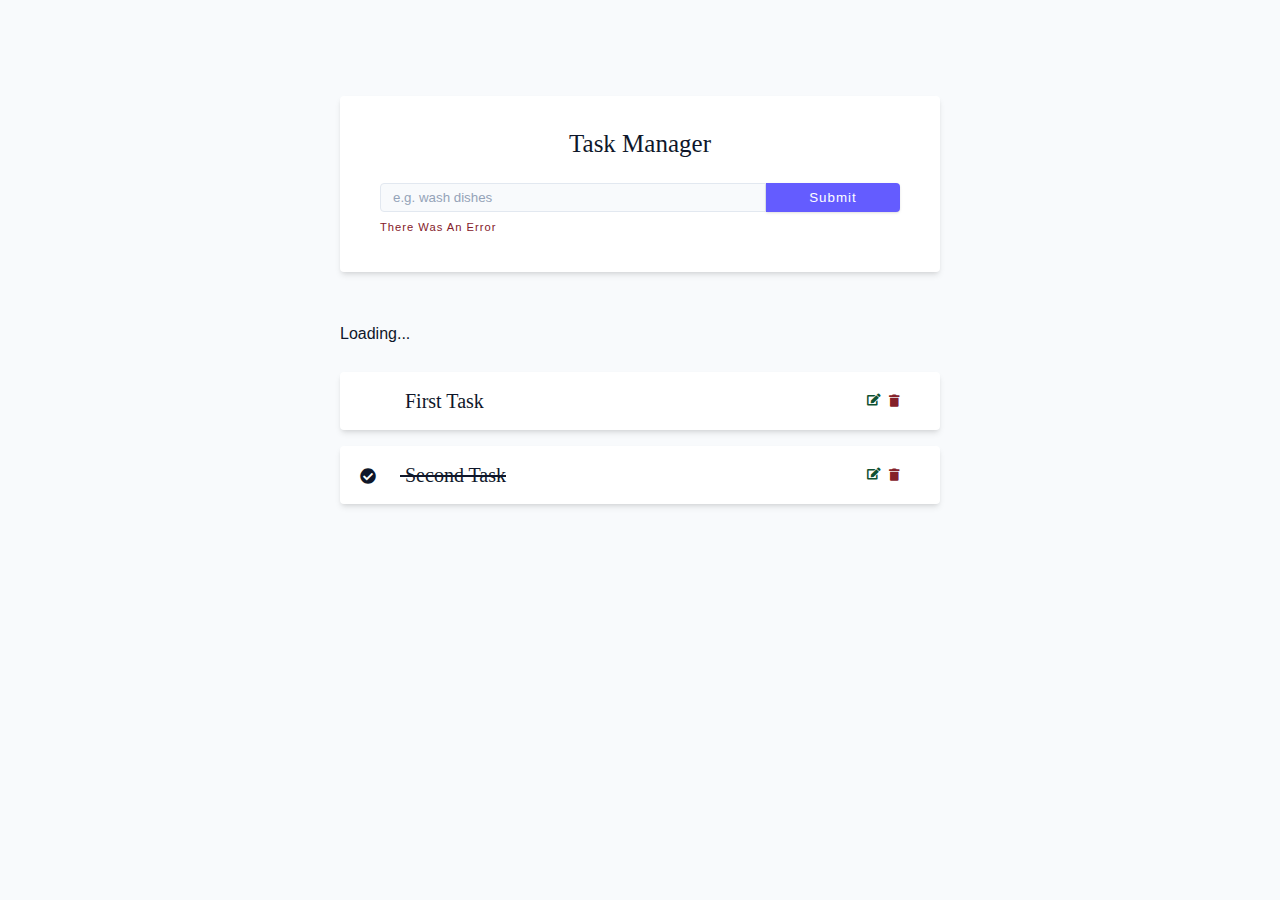
<file: index.html>
<!DOCTYPE html>
<html lang="en">
  <head>
    <meta charset="UTF-8" />
    <meta http-equiv="X-UA-Compatible" content="IE=edge" />
    <meta name="viewport" content="width=device-width, initial-scale=1.0" />
    <link
      href="https://cdnjs.cloudflare.com/ajax/libs/font-awesome/5.14.0/css/all.min.css"
      rel="stylesheet"
    />
    <link rel="stylesheet" href="/main.css" />
    <title>Task Manager</title>
  </head>
  <body>
    <form class="form task-form">
      <h4>task manager</h4>
      <div class="form-control">
        <input
          class="form-input task-input"
          type="text"
          placeholder="e.g. wash dishes"
        />
        <button class="btn submit-btn">submit</button>
      </div>
      <small class="form-alert">there was an error</small>
    </form>

    <section class="tasks-container">
      <p class="loading-text">Loading...</p>
      <div class="tasks">
        <div class="single-task">
          <h5>
            <i class="fas fa-check-circle"></i>
            first task
          </h5>
          <div class="task-links">
            <a class="edit-link" href="task.html">
              <i class="fas fa-edit"></i>
            </a>
            <button class="delete-btn" data-id="123" type="button">
              <i class="fas fa-trash"></i>
            </button>
          </div>
        </div>

        <div class="single-task task-completed">
          <h5>
            <i class="fas fa-check-circle"></i>
            second task
          </h5>
          <div class="task-links">
            <a class="edit-link" href="task.html">
              <i class="fas fa-edit"></i>
            </a>
            <button class="delete-btn" data-id="123" type="button">
              <i class="fas fa-trash"></i>
            </button>
          </div>
        </div>
      </div>
    </section>
  </body>
</html>
</file>
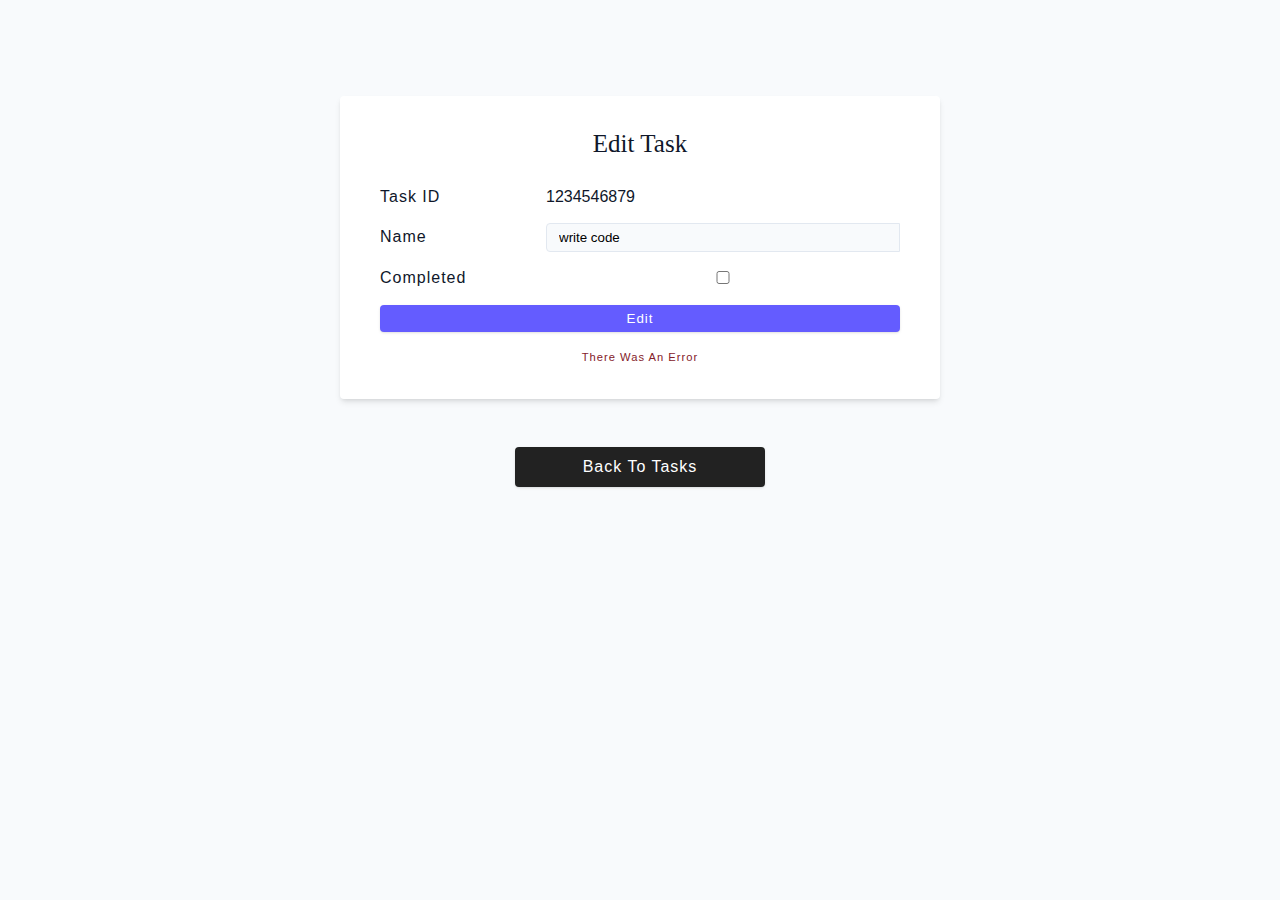
<file: task.html>
<!DOCTYPE html>
<html lang="en">
  <head>
    <meta charset="UTF-8" />
    <meta http-equiv="X-UA-Compatible" content="IE=edge" />
    <meta name="viewport" content="width=device-width, initial-scale=1.0" />
    <link
      href="https://cdnjs.cloudflare.com/ajax/libs/font-awesome/5.14.0/css/all.min.css"
      rel="stylesheet"
    />
    <link rel="stylesheet" href="/main.css" />
    <title>Edit Task</title>
  </head>
  <body>
    <form class="form single-task-form">
      <h4>edit task</h4>
      <div class="form-control">
        <label class="form-label">task ID</label>
        <p class="task-edit-id">1234546879</p>
      </div>

      <div class="form-control">
        <label class="form-label">name</label>
        <input
          class="form-input task-edit-name"
          type="text"
          value="write code"
        />
      </div>

      <div class="form-control">
        <label class="form-label">completed</label>
        <input class="task-edit-completed" type="checkbox" />
      </div>
      <button class="btn btn-block task-edit-btn" type="submit">edit</button>
      <div class="form-alert text-small">there was an error</div>
    </form>
    <a class="btn back-link" href="index.html">back to tasks</a>
  </body>
</html>
</file>
<file: main.css>
*,
::after,
::before {
  margin: 0;
  padding: 0;
  box-sizing: border-box;
}

@import url("https://fonts.googleapis.com/css?family=Karla:400|Spectral:400");

html {
  font-size: 100%;
} /*16px*/

:root {
  /* colors */
  --primary-100: #e0deff;
  --primary-200: #c1beff;
  --primary-300: #a29dff;
  --primary-400: #837dff;
  --primary-500: #645cff;
  --primary-600: #504acc;
  --primary-700: #3c3799;
  --primary-800: #282566;
  --primary-900: #141233;

  /* grey */
  --grey-50: #f8fafc;
  --grey-100: #f1f5f9;
  --grey-200: #e2e8f0;
  --grey-300: #cbd5e1;
  --grey-400: #94a3b8;
  --grey-500: #64748b;
  --grey-600: #475569;
  --grey-700: #334155;
  --grey-800: #1e293b;
  --grey-900: #0f172a;

  --black: #222;
  --white: #fff;
  --red-light: #f8d7da;
  --red-dark: #842029;
  --green-light: #d1e7dd;
  --gren-dark: #0f5132;

  /* fonts */
  --headingFont: "Spectral", serif;
  --bodyFont: "Karla", sans-serif;
  --smallText: 0.7em;

  /* rest of the vars */
  --backgroundColor: var(--grey-50);
  --textColor: var(--grey-900);
  --borderRadius: 0.25rem;
  --letterSpacing: 1px;
  --transition: 0.3s ease-in-out all;
  --max-width: 1120px;
  --fixed-width: 600px;

  /* box shadows */
  --shadow-1: 0 1px 3px 0 rgb(0 0 0 / 0.1), 0 1px 2px -1px rgb(0 0 0 / 0.1);
  --shadow-2: 0 4px 6px -1px rgb(0 0 0 / 0.1), 0 2px 4px -2px rgb(0 0 0 / 0.1);
  --shadow-3: 0 10px 15px -3px rgb(0 0 0 / 0.1), 0 4px 6px -4px rgb(0 0 0 / 0.1);
  --shadow-4: 0 20px 25px -5px rgb(0 0 0 / 0.1),
    0 8px 10px -6px rgb(0 0 0 / 0.1);
}

body {
  background: var(--backgroundColor);
  font-family: var(--bodyFont);
  font-weight: 400;
  line-height: 1.75;
  color: var(--textColor);
}

p {
  max-width: 40em;
  margin-bottom: 1.5rem;
}

h1,
h2,
h3,
h4,
h5 {
  margin: 0;
  margin-bottom: 1.38rem;
  font-family: var(--headingFont);
  font-weight: 400;
  line-height: 1.3;
  text-transform: capitalize;
}

h1 {
  margin-top: 0;
  font-size: 3.052rem;
}

h2 {
  font-size: 2.441rem;
}

h3 {
  font-size: 1.953rem;
}

h4 {
  font-size: 1.563rem;
}

h5 {
  font-size: 1.25rem;
}

small,
.text-small {
  font-size: var(--smallText);
}

a {
  text-decoration: none;
}

ul {
  padding: 0;
  list-style: none;
}

.container {
  width: 40vw;
  max-width: var(--max-width);
  border: 5px solid var(--primary-500);
  border-radius: var(--borderRadius);
}

.img {
  width: 100%;
  display: block;
  object-fit: cover;
}

/* buttons */
.btn {
  padding: 0.375rem 0.75rem;
  color: var(--white);
  letter-spacing: var(--letterSpacing);
  text-transform: capitalize;
  background: var(--primary-500);
  border: transparent;
  border-radius: var(--borderRadius);
  box-shadow: var(--shadow-1);
  cursor: pointer;
  display: inline-block;
  transition: var(--transition);
}

.btn:hover {
  background: var(--primary-700);
  box-shadow: var(--shadow-3);
}

.btn-hipster {
  color: var(--primary-500);
  background: var(--primary-200);
}

.btn-hipster:hover {
  color: var(--primary-200);
  background: var(--primary-700);
}

.btn-block {
  width: 100%;
}

/* alerts */
.alert {
  padding: 0.375rem 0.75rem;
  margin-bottom: 1rem;
  border-color: transparent;
  border-radius: var(--borderRadius);
}

.alert-danger {
  color: var(--red-dark);
  background: var(--red-light);
}

.alert-success {
  color: var(--green-dark);
  background: var(--green-light);
}

/* form */
.form {
  width: 90vw;
  max-width: var(--fixed-width);
  padding: 2rem 2.5rem;
  margin: 3rem auto;
  background: var(--white);
  border-radius: var(--borderRadius);
  box-shadow: var(--shadow-2);
}

.form-label {
  margin-bottom: 0.5rem;
  font-size: var(--smallText);
  text-transform: capitalize;
  letter-spacing: var(--letterSpacing);
  display: block;
}

.form-input,
.form-textarea {
  width: 100%;
  padding: 0.375rem 0.75rem;
  background: var(--backgroundColor);
  border-radius: var(--borderRadius);
  border: 1px solid var(--grey-200);
}

.form-row {
  margin-bottom: 1rem;
}

.form-textarea {
  height: 7rem;
}

::placeholder {
  font-family: inherit;
  color: var(--grey-400);
}

.form-alert {
  color: var(--red-dark);
  letter-spacing: var(--letterSpacing);
  text-transform: capitalize;
}

/* loading */
@keyframes spinner {
  to {
    transform: rotate(360deg);
  }
}

.loading {
  width: 6rem;
  height: 6rem;
  margin: 0 auto;
  border: 5px solid var(--grey-400);
  border-radius: 50%;
  border-top-color: var(--primary-500);
  animation: spinner 0.6s linear infinite;
}

/* title */
.title {
  text-align: center;
}

.title-underline {
  width: 7rem;
  height: 0.25rem;
  margin: 0 auto;
  margin-top: -1rem;
  background: var(--primary-500);
}

/* 
====================
Task manager
====================
*/
.task-form {
  margin-top: 6rem;
}

.task-form h4 {
  text-align: center;
}

.submit-btn {
  width: 100%;
  margin-top: 1rem;
}

@media screen and (min-width: 576px) {
  .form-control {
    display: flex;
  }

  .form-input {
    border-radius: 0;
    border-top-left-radius: var(--borderRadius);
    border-bottom-left-radius: var(--borderRadius);
  }

  .submit-btn {
    width: 175px;
    margin-top: 0;
    border-radius: 0;
    border-top-right-radius: var(--borderRadius);
    border-bottom-right-radius: var(--borderRadius);
  }
}

/* 
====================
Tasks
====================
*/
.tasks-container {
  width: 90vw;
  max-width: var(--fixed-width);
  margin: 0 auto;
  margin-top: 2rem;
  padding-bottom: 4rem;
}

.tasks {
  display: grid;
  gap: 1rem;
}

.single-task {
  padding: 1rem 2.5rem;
  background: var(--white);
  border-radius: var(--borderRadius);
  box-shadow: var(--shadow-2);
  display: flex;
  justify-content: space-between;
  align-items: center;
  transition: var(--transition);
}

.single-task:hover {
  box-shadow: var(--shadow-4);
}

.single-task h5 {
  margin-bottom: 0;
}

.fa-check-circle {
  margin-left: -1.25rem;
  margin-right: 1.5rem;
  font-size: 1rem;
  color: var(--green-dark);
  visibility: hidden;
}

.task-completed h5 {
  text-decoration: line-through;
}

.task-links {
  display: flex;
  align-items: center;
  gap: 0 0.5rem;
}

.edit-link,
.delete-btn {
  font-size: 0.75rem;
  background: transparent;
  border: transparent;
  cursor: pointer;
}

.edit-link {
  color: var(--gren-dark);
}

.delete-btn {
  color: var(--red-dark);
}

.task-completed .fa-check-circle {
  visibility: visible;
}

/* 
====================
Task Page
====================
*/
.single-task-form {
  margin-top: 6rem;
}

.single-task-form h4 {
  text-align: center;
}

.single-task-form p {
  margin-top: 0;
  margin-bottom: 0;
}

.single-task-form .form-control {
  margin-bottom: 0.75rem;
  display: grid;
  grid-template-columns: 150px 1fr;
  align-items: center;
  gap: 1rem;
}

.single-task-form label {
  margin-bottom: 0;
  font-size: 1rem;
}

.single-task-form .form-alert {
  margin-top: 1rem;
  text-align: center;
}

.back-link {
  width: 250px;
  margin: 0 auto;
  margin-top: 1rem;
  text-align: center;
  background: var(--black);
  display: block;
}

.back-link:hover {
  background: var(--black);
  opacity: 0.75;
}
</file>
